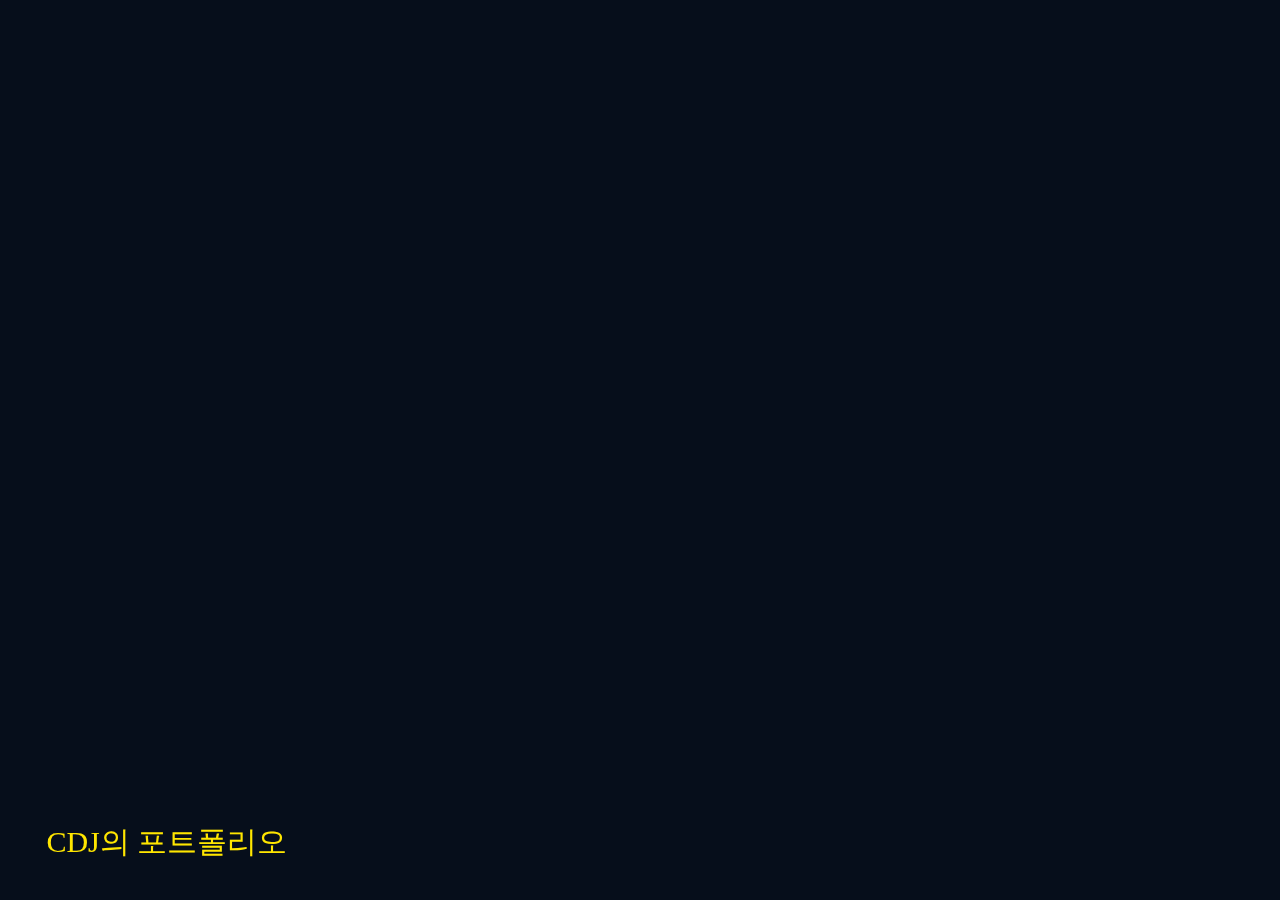
<file: index.html>
<!DOCTYPE html>
<html lang="ko">

<head>
  <meta charset="UTF-8">
  <meta http-equiv="X-UA-Compatible" content="IE=edge">
  <meta name="viewport" content="width=device-width, initial-scale=1.0">
  <meta name="description" content="CDJ의 포트폴리오 사이트입니다.">
  <meta name="author" content="CDJ">
  <meta name="generator" content="HTML5">
  <title>HOME</title>
  <meta property="og:type" content="website" />
  <meta property="og:site_name" content="CDJ의 포트폴리오 사이트입니다." />
  <meta property="og:title" content="HOME" />
  <meta property="og:description" content="초보기획자 CDJ의 문서모음" />
  <meta property="og:image" content="./images/name_seo.png" />
  <!-- 아텐츠주소 대신 자신의 웹페이지 주소로 바꾸세요 -->
  <meta property="og:url" content="https://zoduyasite01.netlify.app/" />
  <meta property="twitter:card" content="summary" />
  <meta property="twitter:site" content="CDJ의 포트폴리오 사이트입니다." />
  <meta property="twitter:title" content="HOME" />
  <meta property="twitter:description" content="초보기획자 CDJ의 문서모음" />
  <meta property="twitter:image" content="./images/name_seo.png" />
  <!-- 아텐츠주소 대신 자신의 웹페이지 주소로 바꾸세요 -->
  <meta property="twitter:url" content="https://zoduyasite01.netlify.app/" />
  <link rel="icon" href="/favicon.ico" />
  <link rel="stylesheet" href="./main.css">
  <link href="https://fonts.googleapis.com/css?family=Raleway&display=swap" rel="stylesheet">
  <!-- <script defer src="./main.js"></script> -->
</head>

<body>

  <div style="position: fixed; z-index: -1; width: 100%; height: 100%">
      <!-- <iframe width="100%" height="100%" src="https://www.youtube.com/embed/2R6gtTWmihE?loop=1&autoplay=1&mute=1&playlist=2R6gtTWmihE" title="YouTube video player" frameborder="0" allow="accelerometer; autoplay; clipboard-write; encrypted-media; gyroscope; picture-in-picture; web-share" allowfullscreen></iframe> -->
      <!-- <iframe width="100%" height="100%" src="?loop=1&autoplay=1&mute=1&playlist=63_8kJBOoAo?si=5nk_DgT7We35VjGj" title="YouTube video player" frameborder="0" allow="accelerometer; autoplay; clipboard-write; encrypted-media; gyroscope; picture-in-picture; web-share" allowfullscreen></iframe> -->
  <!-- </div>https://www.youtube.com/embed/63_8kJBOoAo?si=5nk_DgT7We35VjGj -->
  <iframe width="100%" height="100%" src="https://www.youtube.com/embed/4qLTUILKleU?si=GdQ9lZmDM-8bS19s&loop=1&autoplay=1&mute=1&playlist=4qLTUILKleU" title="YouTube video player" frameborder="0" allow="accelerometer; autoplay; clipboard-write; encrypted-media; gyroscope; picture-in-picture; web-share" allowfullscreen></iframe>
  <div>
      <a href="/pages/mainpage.html">CDJ의 포트폴리오</a>
  </div>

</body>

</html>
</file>
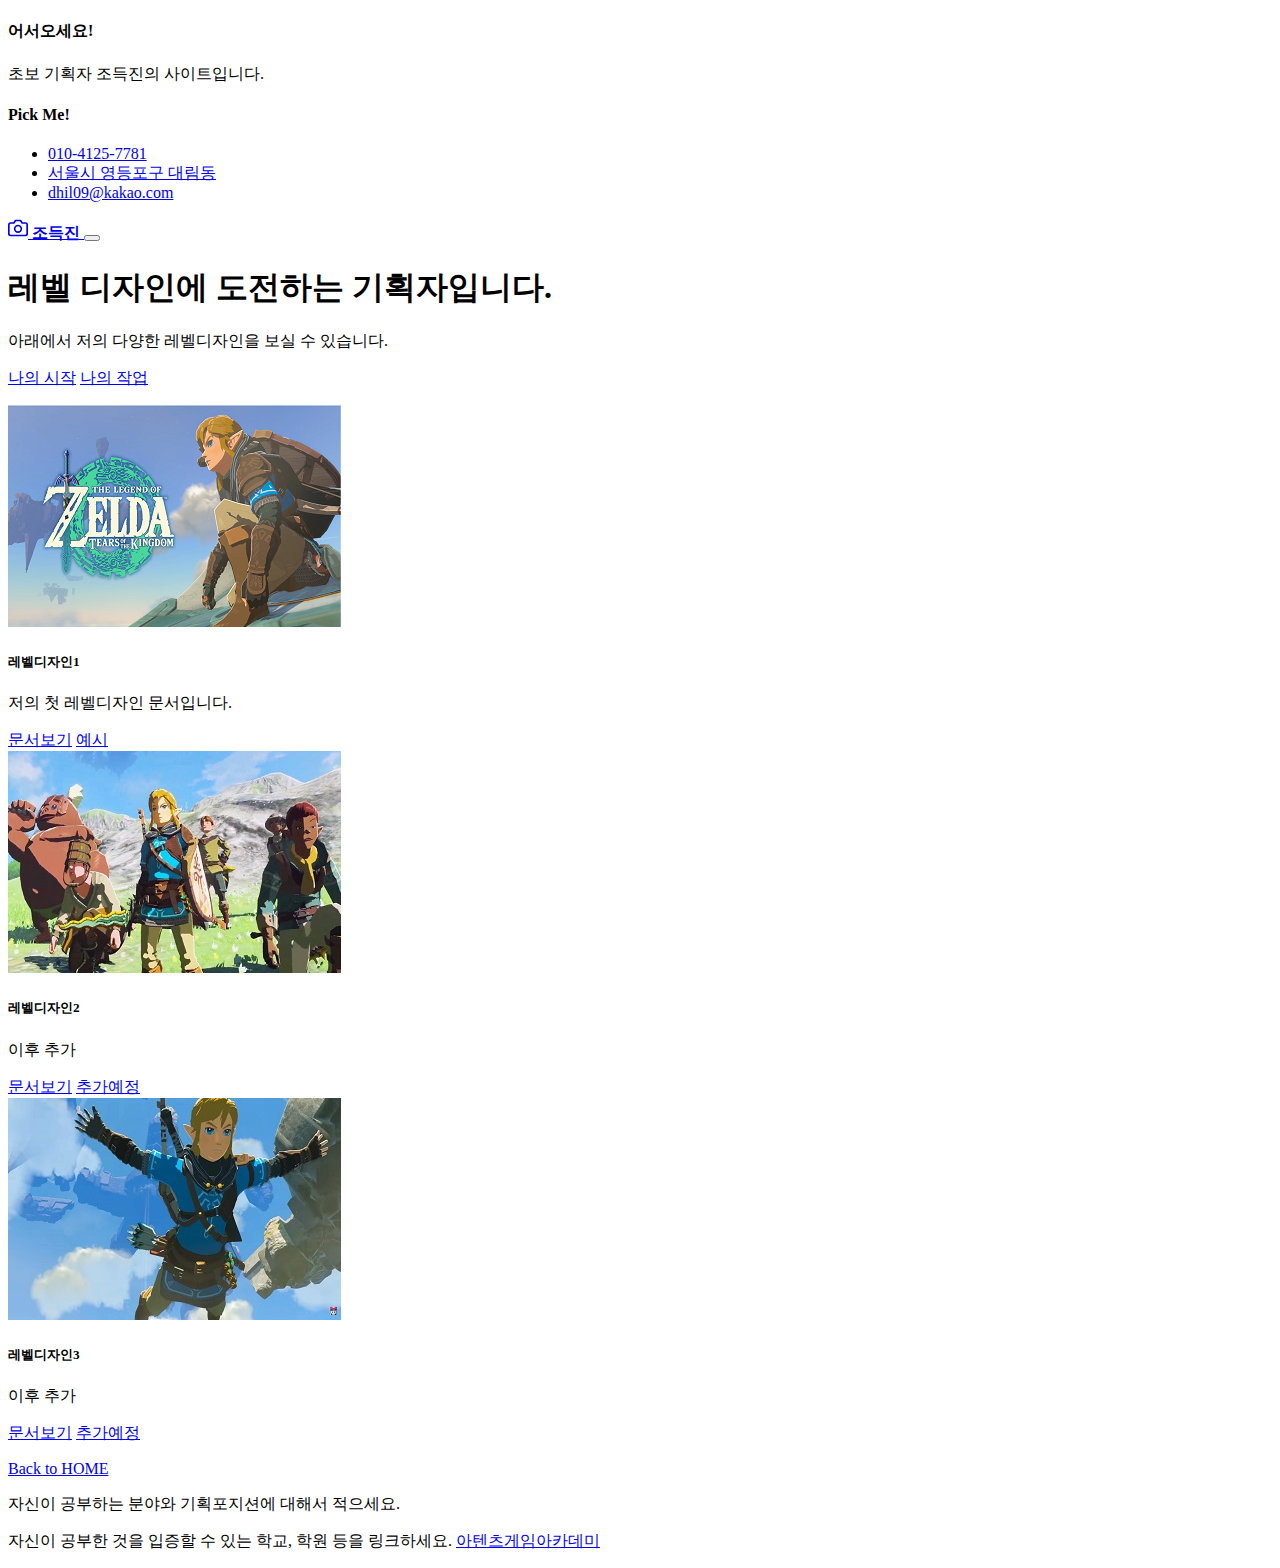
<file: pages/mainpage.html>
<!DOCTYPE html>
<html lang="ko">

<head>
  <meta charset="utf-8">
  <meta name="viewport" content="width=device-width, initial-scale=1">
  <meta name="description" content="CDJ의 포트폴리오 사이트입니다.">
  <meta name="author" content="CDJ">
  <meta name="generator" content="HTML5">
  <title>문서창고</title>
  <meta property="og:type" content="website" />
  <meta property="og:site_name" content="CDJ의 포트폴리오 사이트입니다." />
  <meta property="og:title" content="문서창고" />
  <meta property="og:description" content="초보기획자 CDJ의 문서모음" />
  <meta property="og:image" content="./images/name_seo.png" />
  <!-- 아텐츠주소 대신 자신의 웹페이지 주소로 바꾸세요 -->
  <meta property="og:url" content="https://zoduyasite01.netlify.app/" />
  <meta property="twitter:card" content="summary" />
  <meta property="twitter:site" content="CDJ의 포트폴리오 사이트입니다." />
  <meta property="twitter:title" content="문서창고" />
  <meta property="twitter:description" content="초보기획자 CDJ의 문서모음" />
  <meta property="twitter:image" content="./images/name_seo.png" />
  <!-- 아텐츠주소 대신 자신의 웹페이지 주소로 바꾸세요 -->
  <meta property="twitter:url" content="https://zoduyasite01.netlify.app/" />
  <link rel="icon" href="/favicon.ico" />
  <link rel="canonical" href="https://getbootstrap.com/docs/5.2/examples/album/">

  <!-- CSS only -->
  <link href="https://cdn.jsdelivr.net/npm/bootstrap@5.2.3/dist/css/bootstrap.min.css" rel="stylesheet"
    integrity="sha384-rbsA2VBKQhggwzxH7pPCaAqO46MgnOM80zW1RWuH61DGLwZJEdK2Kadq2F9CUG65" crossorigin="anonymous">
  <!-- JavaScript Bundle with Popper -->
  <script defer src="https://cdn.jsdelivr.net/npm/bootstrap@5.2.3/dist/js/bootstrap.bundle.min.js"
    integrity="sha384-kenU1KFdBIe4zVF0s0G1M5b4hcpxyD9F7jL+jjXkk+Q2h455rYXK/7HAuoJl+0I4" crossorigin="anonymous">
  </script>


  <style>
    .bd-placeholder-img {
      font-size: 1.125rem;
      text-anchor: middle;
      -webkit-user-select: none;
      -moz-user-select: none;
      user-select: none;
    }

    @media (min-width: 768px) {
      .bd-placeholder-img-lg {
        font-size: 3.5rem;
      }
    }

    .b-example-divider {
      height: 3rem;
      background-color: rgba(0, 0, 0, .1);
      border: solid rgba(0, 0, 0, .15);
      border-width: 1px 0;
      box-shadow: inset 0 .5em 1.5em rgba(0, 0, 0, .1), inset 0 .125em .5em rgba(0, 0, 0, .15);
    }

    .b-example-vr {
      flex-shrink: 0;
      width: 1.5rem;
      height: 100vh;
    }

    .bi {
      vertical-align: -.125em;
      fill: currentColor;
    }

    .nav-scroller {
      position: relative;
      z-index: 2;
      height: 2.75rem;
      overflow-y: hidden;
    }

    .nav-scroller .nav {
      display: flex;
      flex-wrap: nowrap;
      padding-bottom: 1rem;
      margin-top: -1px;
      overflow-x: auto;
      text-align: center;
      white-space: nowrap;
      -webkit-overflow-scrolling: touch;
    }
  </style>
</head>

<body>

  <header>
    <div class="collapse bg-primary" id="navbarHeader">
      <div class="container">
        <div class="row">
          <div class="col-sm-8 col-md-7 py-4">
            <h4 class="text-white">어서오세요!</h4>
            <p class="text-black">초보 기획자 조득진의 사이트입니다.</p>
          </div>
          <div class="col-sm-4 offset-md-1 py-4">
            <h4 class="text-white">Pick Me!</h4>
            <ul class="list-unstyled">
              <li><a href="#" class="text-white">010-4125-7781</a></li>
              <li><a href="#" class="text-white">서울시 영등포구 대림동</a></li>
              <li><a href="#" class="text-white">dhil09@kakao.com</a></li>
            </ul>
          </div>
        </div>
      </div>
    </div>
    <div class="navbar navbar-dark bg-dark shadow-sm">
      <div class="container">
        <a href="#" class="navbar-brand d-flex align-items-center">
          <svg xmlns="http://www.w3.org/2000/svg" width="20" height="20" fill="none" stroke="currentColor"
            stroke-linecap="round" stroke-linejoin="round" stroke-width="2" aria-hidden="true" class="me-2"
            viewBox="0 0 24 24">
            <path d="M23 19a2 2 0 0 1-2 2H3a2 2 0 0 1-2-2V8a2 2 0 0 1 2-2h4l2-3h6l2 3h4a2 2 0 0 1 2 2z" />
            <circle cx="12" cy="13" r="4" /></svg>
          <strong>조득진</strong>
        </a>
        <button class="navbar-toggler" type="button" data-bs-toggle="collapse" data-bs-target="#navbarHeader"
          aria-controls="navbarHeader" aria-expanded="false" aria-label="Toggle navigation">
          <span class="navbar-toggler-icon"></span>
        </button>
      </div>
    </div>
  </header>

  <main>
    <section class="py-5 text-center container">
      <div class="row py-lg-5">
        <div class="col-lg-6 col-md-8 mx-auto">
          <h1 class="fw-light">레벨 디자인에 도전하는 기획자입니다.</h1>
          <p class="lead text-muted">아래에서 저의 다양한 레벨디자인을 보실 수 있습니다.</p>
          <p>
            <a href="https://atentsgame.com/" class="btn btn-primary my-2">나의 시작</a>
            <a href="https://dog-friend-588.notion.site/8702dcb70eff41819b32ff9d5f70ea63?pvs=4" class="btn btn-success my-2">나의 작업</a>
          </p>
        </div>
      </div>
    </section>

    <div class="album py-5 bg-primary">
      <div class="container">
        <div class="row row-cols-1 row-cols-sm-2 row-cols-md-3 g-3">
          <div class="col">
            <div class="card shadow-sm" width="100%">
              <img src="/images/Zelda01.png" class="card-img-top" alt="젤다1">
              <div class="card-body">
                <h5 class="card-title">레벨디자인1</h5>
                <p class="card-text">저의 첫 레벨디자인 문서입니다.</p>
                <a href="/pages/page01.html" class="btn btn-warning">문서보기</a>
                <a href="/pages/page01 sub1.html" class="btn btn-info">예시</a>
              </div>
            </div>
          </div>
          <div class="col">
            <div class="card shadow-sm" width="100%">
              <img src="/images/Zelda02.jpg" class="card-img-top" alt="젤다2">
              <div class="card-body">
                <h5 class="card-title">레벨디자인2</h5>
                <p class="card-text">이후 추가</p>
                <a href="/pages/page02.html" class="btn btn-warning">문서보기</a>
                <a href="/pages/page02 sub1.html" class="btn btn-info">추가예정</a>
              </div>
            </div>
          </div>
          <div class="col">
            <div class="card shadow-sm" width="100%">
              <img src="/images/Zelda03.jpg" class="card-img-top" alt="젤다3">
              <div class="card-body">
                <h5 class="card-title">레벨디자인3</h5>
                <p class="card-text">이후 추가</p>
                <a href="/pages/page03.html" class="btn btn-warning">문서보기</a>
                <a href="/pages/page03 sub1.html" class="btn btn-info">추가예정</a>
              </div>
            </div>
          </div>
          <!-- <div class="col">
            <div class="card shadow-sm" width="100%">
              <img src="/images/Zelda04.jpg" class="card-img-top" alt="젤다4">
              <div class="card-body">
                <h5 class="card-title">기획서4</h5>
                <p class="card-text">블라블라~ 기획서4의 내용을 간략하게 적으세요.</p>
                <a href="/pages/page04.html" class="btn btn-success">문서보기</a>
              </div>
            </div>
          </div>
          <div class="col">
            <div class="card shadow-sm" width="100%">
              <img src="/images/Zelda05.jpg" class="card-img-top" alt="젤다5">
              <div class="card-body">
                <h5 class="card-title">기획서5</h5>
                <p class="card-text">블라블라~ 기획서5의 내용을 간략하게 적으세요.</p>
                <a href="/pages/page05.html" class="btn btn-success">문서보기</a>
              </div>
            </div>
          </div> -->
          <!-- <div class="col">
            <div class="card shadow-sm" width="100%">
              <img src="/images/Zelda06.jpg" class="card-img-top" alt="젤다6">
              <div class="card-body">
                <h5 class="card-title">기획서6</h5>
                <p class="card-text">블라블라~ 기획서6의 내용을 간략하게 적으세요.</p>
                <a href="/pages/page06.html" class="btn btn-success">문서보기</a>
              </div>
            </div>
          </div> -->

        </div>
      </div>
    </div>

  </main>

  <footer class="text-muted py-5">
    <div class="container">
      <p class="float-end mb-1">
        <a href="/index.html">Back to HOME</a>
      </p>
      <p class="mb-1">자신이 공부하는 분야와 기획포지션에 대해서 적으세요.</p>
      <p class="mb-0">자신이 공부한 것을 입증할 수 있는 학교, 학원 등을 링크하세요. <a href="https://atentsgame.com">아텐츠게임아카데미</a> </p>
    </div>
  </footer>

</html>
</file>
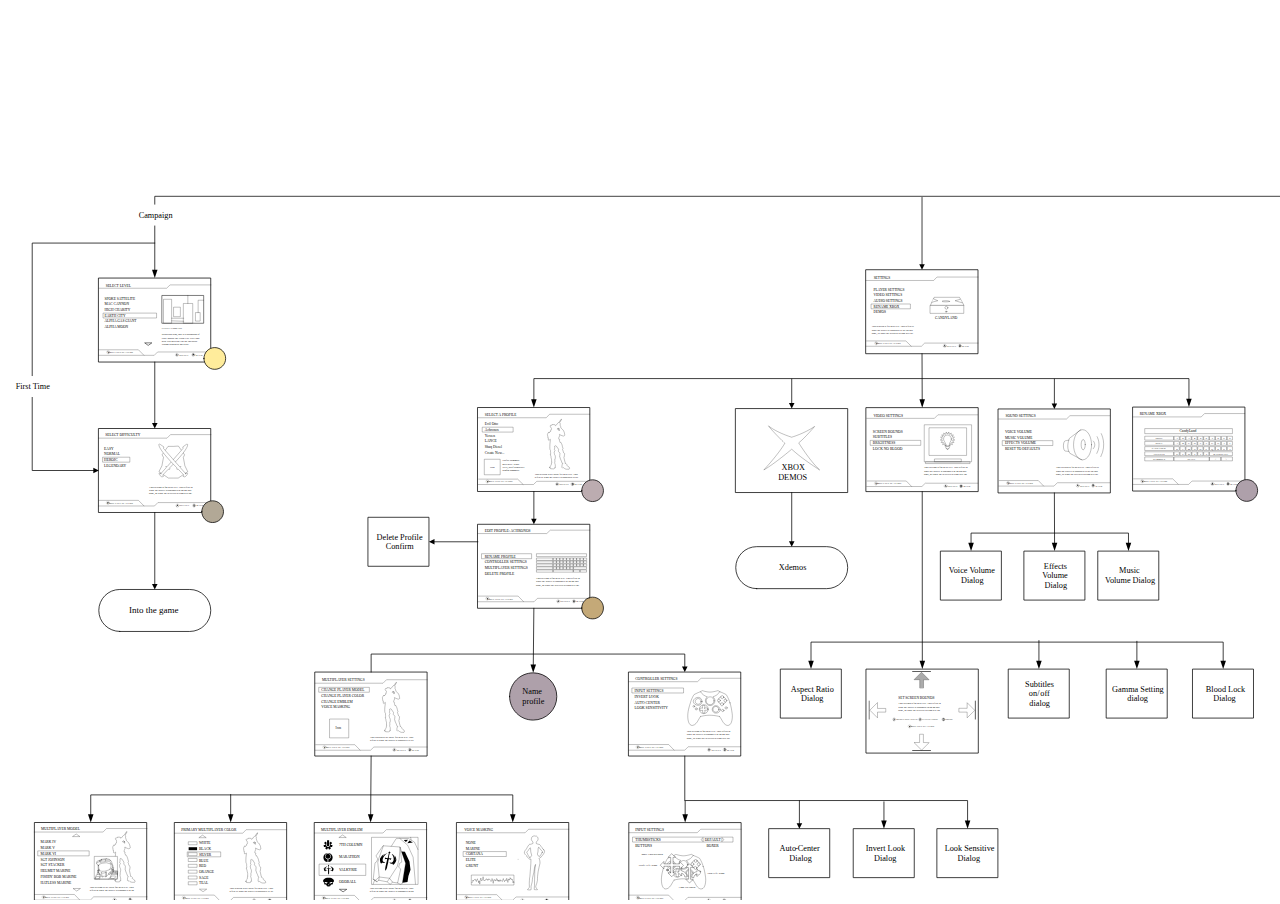
<file: pages/page02 sub1.html>
<!DOCTYPE html>
<html lang="ko">

<head>
  <meta charset="UTF-8">
  <meta http-equiv="X-UA-Compatible" content="IE=edge">
  <meta name="viewport" content="width=device-width, initial-scale=1.0">
  <title>문서이름</title>
  <style>
    #sceneFlow {
      width: 100%;
      height: 100vh;
    }

    body {
      margin: 0;
      padding: 0;
      overflow: hidden;
    }
  </style>
</head>

<body>

  <body>
    <iframe title="document" id="sceneFlow" src="/images/halo2_for+plotter.svg" frameborder="0"></iframe>
  </body>
</body>

</html>
</file>
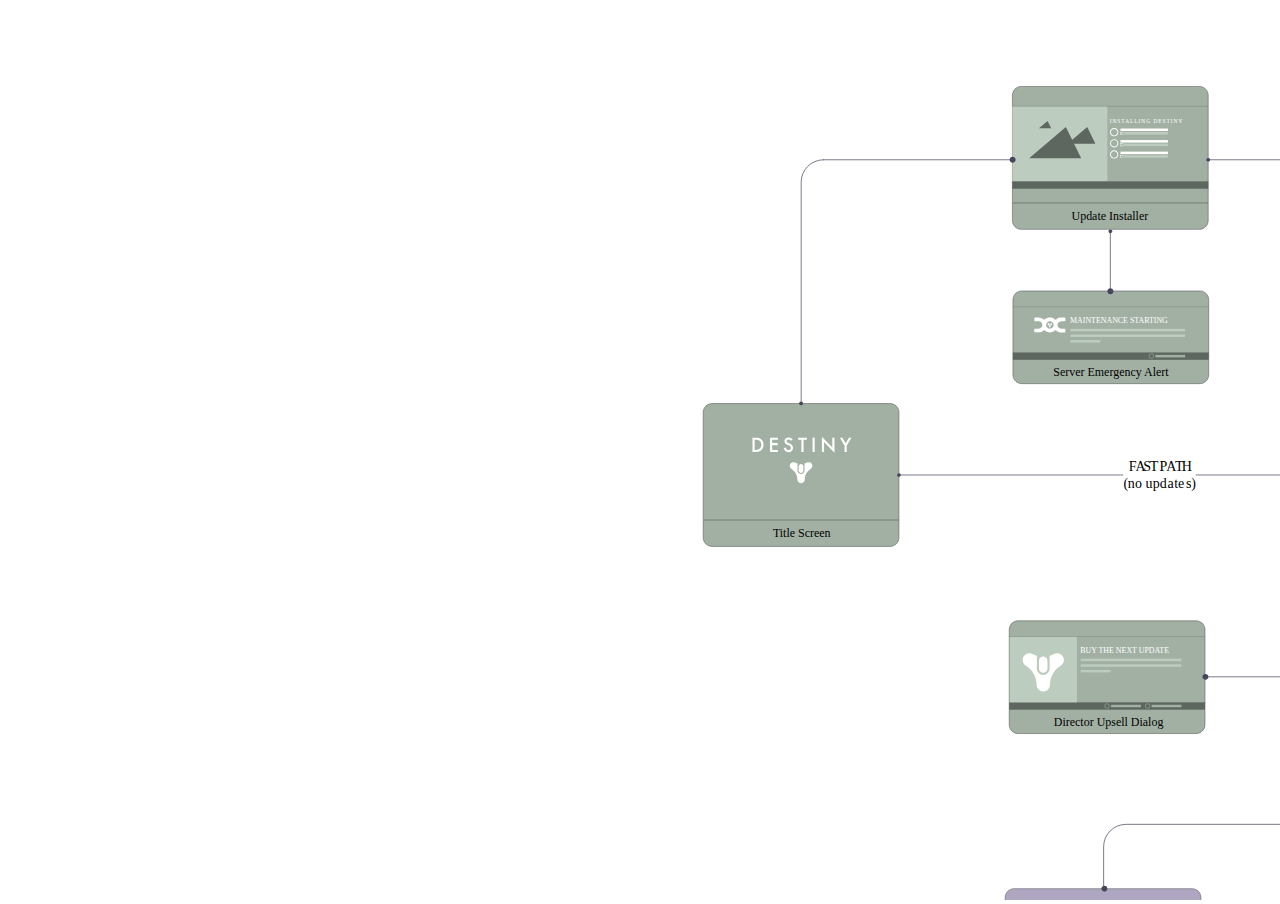
<file: pages/page03 sub1.html>
<!DOCTYPE html>
<html lang="ko">

<head>
  <meta charset="UTF-8">
  <meta http-equiv="X-UA-Compatible" content="IE=edge">
  <meta name="viewport" content="width=device-width, initial-scale=1.0">
  <title>문서이름</title>
  <style>
    #myPDF {
      width: 100%;
      height: 100vh;
    }

    body {
      margin: 0;
      padding: 0;
      overflow: hidden;
    }
  </style>
</head>

<body>

  <body>
    <iframe title="document" id="myPDF" src="/images/Destiny_flowchart_v9.svg" frameborder="0"></iframe>
  </body>
</body>

</html>
</file>
<file: main.css>
body {
  background: #060e1b;
  overflow: hidden;
}
/* canvas {
  display: block;
  position: absolute;
  background: rgb(33, 166, 166);
  top: 0;
  left: 0;
  z-index: 1;
} */
/* img {
  display: none;
} */
a {
  text-decoration: none;
  font-size: 30px;
  color: rgb(255, 230, 0);
  position: absolute;
  bottom: 5%;
  /* right: 5%; */
  left: 3%;
  z-index: 100;
}
</file>
